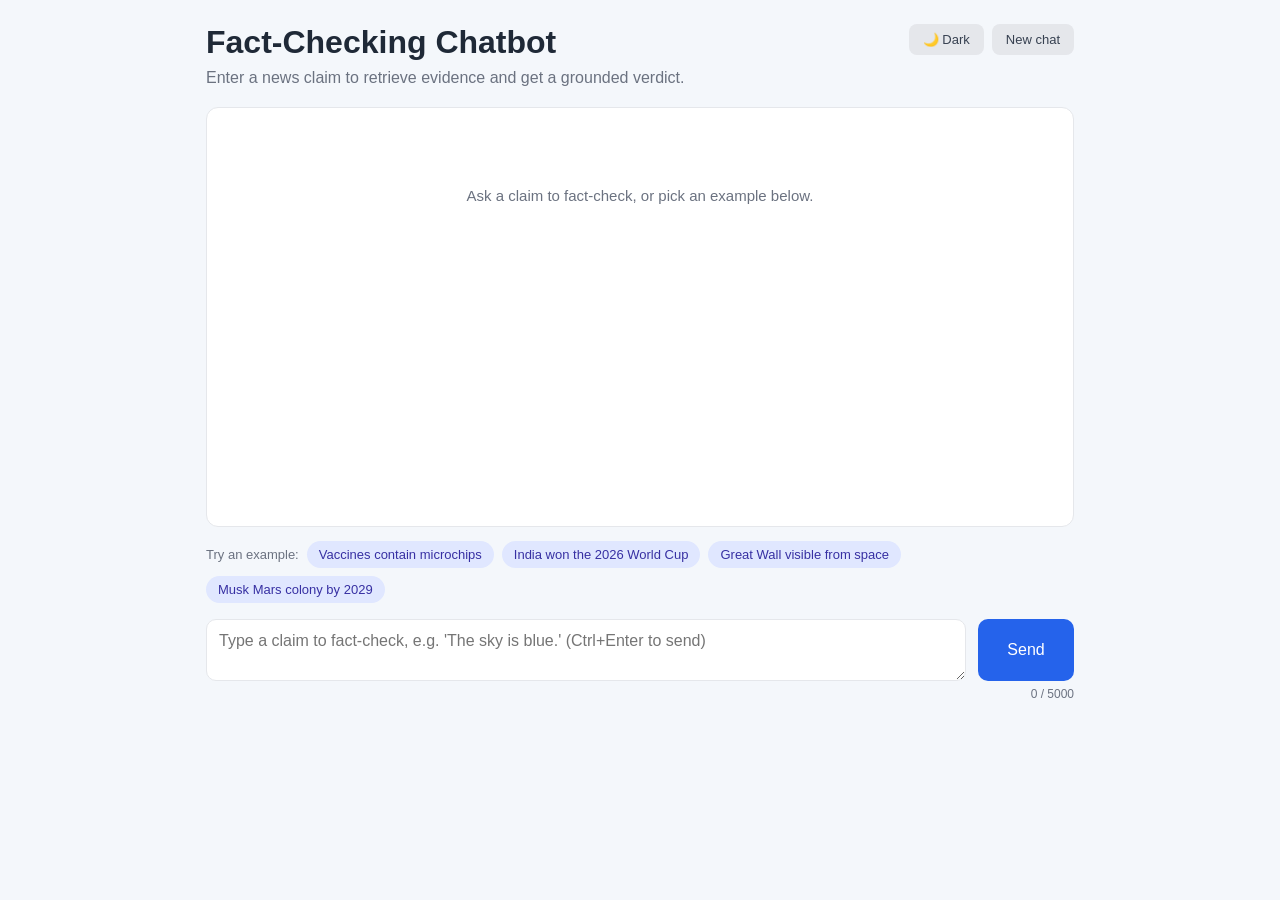
<file: static/index.html>
<!DOCTYPE html>
<html lang="en">
<head>
  <meta charset="UTF-8" />
  <meta name="viewport" content="width=device-width, initial-scale=1.0" />
  <title>AI Fake News Detector — Chat</title>
  <link rel="stylesheet" href="/static/style.css" />
</head>
<body>
  <div class="app">
    <header class="header">
      <div class="header-row">
        <div>
          <h1>Fact-Checking Chatbot</h1>
          <p>Enter a news claim to retrieve evidence and get a grounded verdict.</p>
        </div>
        <div class="header-actions">
          <button id="theme-toggle" class="secondary-button" type="button" title="Toggle dark mode">🌙 Dark</button>
          <button id="new-chat-button" class="secondary-button" type="button" title="Clear the conversation">New chat</button>
        </div>
      </div>
    </header>

    <main id="chat-area" class="chat-area" aria-live="polite"></main>

    <section id="error-banner" class="error-banner hidden" role="alert"></section>
    <div class="retry-row hidden" id="retry-row">
      <button id="retry-button" class="retry-button" type="button">↻ Retry</button>
    </div>

    <section class="suggestions" aria-label="Example claims">
      <span class="suggestions-label">Try an example:</span>
      <button type="button" class="example-chip" data-claim="COVID vaccines contain microchips for tracking people.">Vaccines contain microchips</button>
      <button type="button" class="example-chip" data-claim="India won the 2026 FIFA World Cup.">India won the 2026 World Cup</button>
      <button type="button" class="example-chip" data-claim="The Great Wall of China is visible from space with the naked eye.">Great Wall visible from space</button>
      <button type="button" class="example-chip" data-claim="Elon Musk announced plans to build a colony on Mars by 2029.">Musk Mars colony by 2029</button>
    </section>

    <form id="chat-form" class="chat-form">
      <textarea
        id="message-input"
        rows="2"
        maxlength="5000"
        placeholder="Type a claim to fact-check, e.g. 'The sky is blue.' (Ctrl+Enter to send)"
        required
      ></textarea>
      <button id="send-button" type="submit">Send</button>
    </form>
    <div id="char-count" class="char-count">0 / 5000</div>

    <div id="loading-indicator" class="loading hidden">
      <span class="spinner" aria-hidden="true"></span>
      Fact-checking… retrieving evidence and verifying the claim.
    </div>
  </div>

  <script src="/static/app.js"></script>
</body>
</html>
</file>
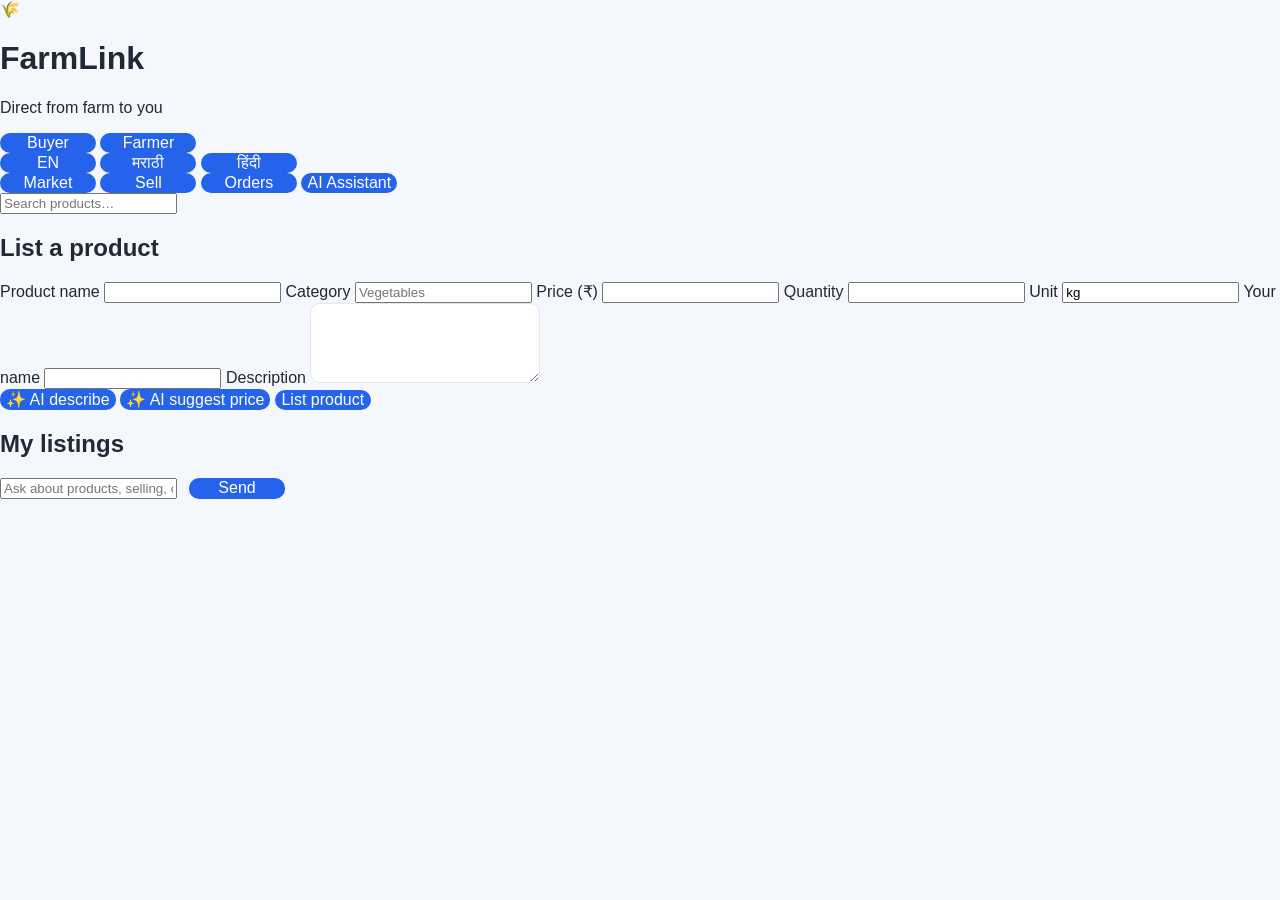
<file: farmlink/static/index.html>
<!DOCTYPE html>
<html lang="en">
<head>
  <meta charset="UTF-8" />
  <meta name="viewport" content="width=device-width, initial-scale=1.0" />
  <meta name="theme-color" content="#0b3d2e" />
  <meta name="description" content="FarmLink — direct farmer-to-consumer marketplace with AI assistance." />
  <meta name="mobile-web-app-capable" content="yes" />
  <meta name="apple-mobile-web-app-capable" content="yes" />
  <meta name="apple-mobile-web-app-status-bar-style" content="black-translucent" />
  <link rel="manifest" href="/static/manifest.json" />
  <link rel="icon" href="/static/icon.svg" type="image/svg+xml" />
  <title>FarmLink — Farmer-to-Consumer Marketplace</title>
  <link rel="stylesheet" href="/static/style.css" />
</head>
<body>
  <header class="topbar">
    <div class="brand">
      <span class="brand-icon">🌾</span>
      <div>
        <h1>FarmLink</h1>
        <p class="tagline" data-i18n="tagline">Direct from farm to you</p>
      </div>
    </div>

    <div class="topbar-controls">
      <div class="role-toggle" role="group" aria-label="Role">
        <button class="role-btn active" data-role="buyer" data-i18n="buyer">Buyer</button>
        <button class="role-btn" data-role="farmer" data-i18n="farmer">Farmer</button>
      </div>
      <div class="lang-toggle" role="group" aria-label="Language">
        <button class="lang-btn active" data-lang="en">EN</button>
        <button class="lang-btn" data-lang="mr">मराठी</button>
        <button class="lang-btn" data-lang="hi">हिंदी</button>
      </div>
    </div>
  </header>

  <nav class="tabs" role="tablist">
    <button class="tab active" data-tab="market" data-i18n="market">Market</button>
    <button class="tab" data-tab="sell" data-i18n="sell">Sell</button>
    <button class="tab" data-tab="orders" data-i18n="orders">Orders</button>
    <button class="tab" data-tab="assistant" data-i18n="assistant">AI Assistant</button>
  </nav>

  <main>
    <!-- MARKET -->
    <section id="tab-market" class="tab-panel active">
      <div class="market-controls">
        <input id="search-input" type="search" data-i18n-ph="search_ph" placeholder="Search products…" />
        <div id="category-chips" class="chips"></div>
      </div>
      <div id="product-grid" class="product-grid"></div>
      <div id="market-empty" class="empty-state hidden">
        <p data-i18n="no_products">No products found.</p>
      </div>
    </section>

    <!-- SELL -->
    <section id="tab-sell" class="tab-panel">
      <div class="card">
        <h2 data-i18n="list_product">List a product</h2>
        <form id="sell-form" class="form-grid">
          <label>
            <span data-i18n="f_name">Product name</span>
            <input name="name" maxlength="80" required />
          </label>
          <label>
            <span data-i18n="f_category">Category</span>
            <input name="category" maxlength="40" placeholder="Vegetables" />
          </label>
          <label>
            <span data-i18n="f_price">Price (₹)</span>
            <input name="price" type="number" min="0.01" step="0.01" required />
          </label>
          <label>
            <span data-i18n="f_qty">Quantity</span>
            <input name="quantity" type="number" min="0.01" step="0.01" required />
          </label>
          <label>
            <span data-i18n="f_unit">Unit</span>
            <input name="unit" maxlength="20" value="kg" />
          </label>
          <label>
            <span data-i18n="f_farmer">Your name</span>
            <input name="farmer" maxlength="80" required />
          </label>
          <label class="full">
            <span data-i18n="f_desc">Description</span>
            <textarea name="description" maxlength="2000" rows="3"></textarea>
          </label>
          <div class="form-actions full">
            <button type="button" id="ai-describe" class="btn ai" data-i18n="ai_describe">✨ AI describe</button>
            <button type="button" id="ai-price" class="btn ai" data-i18n="ai_price">✨ AI suggest price</button>
            <button type="submit" class="btn primary" data-i18n="list_btn">List product</button>
          </div>
        </form>
      </div>
      <div class="card">
        <h2 data-i18n="my_listings">My listings</h2>
        <div id="my-listings" class="table-wrap"></div>
      </div>
    </section>

    <!-- ORDERS -->
    <section id="tab-orders" class="tab-panel">
      <div id="orders-list" class="orders-list"></div>
      <div id="orders-empty" class="empty-state hidden">
        <p data-i18n="no_orders">No orders yet.</p>
      </div>
    </section>

    <!-- ASSISTANT -->
    <section id="tab-assistant" class="tab-panel">
      <div class="chat-card">
        <div id="chat-log" class="chat-log"></div>
        <div class="chat-quick" id="chat-quick"></div>
        <form id="chat-form" class="chat-form">
          <input id="chat-input" data-i18n-ph="chat_ph" placeholder="Ask about products, selling, or your order…" maxlength="2000" />
          <button type="submit" class="btn primary" data-i18n="send">Send</button>
        </form>
      </div>
    </section>
  </main>

  <!-- CART FAB -->
  <button id="cart-fab" class="cart-fab hidden" title="Cart">
    🛒 <span id="cart-count">0</span>
  </button>

  <!-- CHECKOUT MODAL -->
  <div id="checkout-modal" class="modal-backdrop hidden">
    <div class="modal">
      <h2 data-i18n="checkout">Checkout</h2>
      <div id="cart-items" class="cart-items"></div>
      <form id="checkout-form" class="form-grid">
        <label>
          <span data-i18n="checkout_name">Your name</span>
          <input name="buyer" maxlength="80" required />
        </label>
        <label>
          <span data-i18n="f_phone">Phone</span>
          <input name="phone" maxlength="20" required />
        </label>
        <label class="full">
          <span data-i18n="f_address">Delivery address</span>
          <textarea name="address" maxlength="500" rows="2" required></textarea>
        </label>
        <div class="full">
          <span class="field-label" data-i18n="pay_method">Payment method</span>
          <div class="pay-methods" id="pay-methods">
            <label class="pay-option">
              <input type="radio" name="payment_method" value="upi" checked />
              <span>📱 <b data-i18n="pay_upi">UPI</b><small data-i18n="pay_upi_sub">GPay · PhonePe · Paytm</small></span>
            </label>
            <label class="pay-option">
              <input type="radio" name="payment_method" value="card" />
              <span>💳 <b data-i18n="pay_card">Card</b><small data-i18n="pay_card_sub">Credit / debit</small></span>
            </label>
            <label class="pay-option">
              <input type="radio" name="payment_method" value="cod" />
              <span>💵 <b data-i18n="pay_cod">Cash on delivery</b><small data-i18n="pay_cod_sub">Pay when it arrives</small></span>
            </label>
          </div>
        </div>
        <div class="form-actions full">
          <button type="button" id="checkout-cancel" class="btn" data-i18n="cancel">Cancel</button>
          <button type="submit" class="btn primary" data-i18n="place_order">Place order</button>
        </div>
      </form>
    </div>
  </div>

  <div id="toast" class="toast hidden"></div>

  <script src="/static/app.js"></script>
</body>
</html>
</file>
<file: static/style.css>
:root {
  color-scheme: light;
  --bg: #f4f7fb;
  --panel: #ffffff;
  --text: #1f2937;
  --muted: #6b7280;
  --primary: #2563eb;
  --user: #dbeafe;
  --assistant: #ecfdf5;
  --error: #fee2e2;
  --error-text: #991b1b;
  --border: #e5e7eb;
  --chip: #e0e7ff;
  --chip-text: #3730a3;
  --chip-hover: #c7d2fe;
  --secondary: #e5e7eb;
  --secondary-text: #374151;
  --secondary-hover: #d1d5db;
  --loading-bg: #eff6ff;
  --loading-text: #1d4ed8;
}

body.dark {
  color-scheme: dark;
  --bg: #0f172a;
  --panel: #1e293b;
  --text: #e2e8f0;
  --muted: #94a3b8;
  --primary: #3b82f6;
  --user: #1e3a5f;
  --assistant: #12352a;
  --error: #451a1a;
  --error-text: #fca5a5;
  --border: #334155;
  --chip: #312e81;
  --chip-text: #c7d2fe;
  --chip-hover: #4338ca;
  --secondary: #334155;
  --secondary-text: #e2e8f0;
  --secondary-hover: #475569;
  --loading-bg: #172554;
  --loading-text: #93c5fd;
}

* {
  box-sizing: border-box;
}

body {
  margin: 0;
  font-family: Arial, Helvetica, sans-serif;
  background: var(--bg);
  color: var(--text);
}

.app {
  max-width: 900px;
  margin: 0 auto;
  padding: 24px 16px 32px;
}

/* ------------------------------------------------------------------ */
/* Header                                                              */
/* ------------------------------------------------------------------ */

.header h1 {
  margin: 0 0 8px;
}

.header p {
  margin: 0;
  color: var(--muted);
}

.header-row {
  display: flex;
  align-items: flex-start;
  justify-content: space-between;
  gap: 16px;
}

.header-actions {
  display: flex;
  gap: 8px;
}

.secondary-button {
  background: var(--secondary);
  color: var(--secondary-text);
  min-width: 0;
  padding: 8px 14px;
  font-size: 13px;
  border-radius: 8px;
  white-space: nowrap;
}

.secondary-button:hover {
  background: var(--secondary-hover);
}

/* ------------------------------------------------------------------ */
/* Chat area                                                           */
/* ------------------------------------------------------------------ */

.chat-area {
  margin-top: 20px;
  min-height: 420px;
  max-height: 60vh;
  overflow-y: auto;
  background: var(--panel);
  border: 1px solid var(--border);
  border-radius: 12px;
  padding: 16px;
}

.empty-state {
  color: var(--muted);
  text-align: center;
  padding: 48px 16px;
  font-size: 15px;
}

.message {
  margin-bottom: 16px;
  padding: 12px 14px;
  border-radius: 10px;
  line-height: 1.5;
  overflow-wrap: anywhere;
  word-break: break-word;
}

.user-text {
  white-space: pre-wrap;
}

.message.user {
  background: var(--user);
}

.message.assistant {
  background: var(--assistant);
  animation: fade-in 0.25s ease;
}

@keyframes fade-in {
  from {
    opacity: 0;
    transform: translateY(4px);
  }
  to {
    opacity: 1;
    transform: none;
  }
}

.message-label {
  font-size: 12px;
  font-weight: bold;
  color: var(--muted);
  margin-bottom: 6px;
}

/* ------------------------------------------------------------------ */
/* Verdict + confidence                                                */
/* ------------------------------------------------------------------ */

.verdict {
  display: inline-block;
  margin: 8px 0;
  padding: 4px 12px;
  border-radius: 999px;
  background: #111827;
  color: #fff;
  font-size: 12px;
  font-weight: bold;
  letter-spacing: 0.02em;
}

.verdict-supported {
  background: #15803d;
}

.verdict-contradicted {
  background: #b91c1c;
}

.verdict-mixed {
  background: #b45309;
}

.verdict-unverified {
  background: #6b7280;
}

.confidence {
  margin: 6px 0 10px;
}

.confidence-label {
  font-size: 12px;
  color: var(--muted);
  margin-bottom: 4px;
}

.confidence-track {
  height: 8px;
  border-radius: 999px;
  background: var(--border);
  overflow: hidden;
}

.confidence-fill {
  height: 100%;
  border-radius: 999px;
  transition: width 0.4s ease;
}

.answer {
  white-space: pre-wrap;
}

.meta {
  color: var(--muted);
  font-size: 13px;
  margin-top: 8px;
}

.muted-text {
  color: var(--muted);
}

/* ------------------------------------------------------------------ */
/* Evidence + sources (collapsible)                                    */
/* ------------------------------------------------------------------ */

.evidence-section {
  margin-top: 12px;
  border: 1px solid var(--border);
  border-radius: 8px;
  background: var(--panel);
  padding: 8px 12px;
}

.evidence-section summary {
  cursor: pointer;
  font-size: 14px;
  font-weight: bold;
  color: var(--text);
  user-select: none;
}

.evidence-section ul {
  margin: 8px 0 4px;
  padding-left: 18px;
}

.evidence-section li {
  margin-bottom: 8px;
  overflow-wrap: anywhere;
  word-break: break-word;
  font-size: 14px;
}

.evidence-link {
  display: inline-block;
  margin-left: 6px;
  font-size: 12px;
  color: var(--primary);
  text-decoration: none;
}

.evidence-link:hover {
  text-decoration: underline;
}

.sources-section li {
  margin-bottom: 4px;
}

/* ------------------------------------------------------------------ */
/* Quick replies + suggestions                                         */
/* ------------------------------------------------------------------ */

.quick-replies {
  display: flex;
  flex-wrap: wrap;
  gap: 8px;
  margin-top: 12px;
}

.quick-reply-chip {
  min-width: 0;
  padding: 6px 14px;
  background: var(--chip);
  color: var(--chip-text);
  font-size: 13px;
  border-radius: 999px;
}

.quick-reply-chip:hover {
  background: var(--chip-hover);
}

.suggestions {
  display: flex;
  flex-wrap: wrap;
  align-items: center;
  gap: 8px;
  margin-top: 14px;
}

.suggestions-label {
  color: var(--muted);
  font-size: 13px;
}

.example-chip {
  min-width: 0;
  padding: 6px 12px;
  background: var(--chip);
  color: var(--chip-text);
  font-size: 13px;
  border-radius: 999px;
}

.example-chip:hover {
  background: var(--chip-hover);
}

/* ------------------------------------------------------------------ */
/* Form                                                                */
/* ------------------------------------------------------------------ */

.chat-form {
  display: flex;
  gap: 12px;
  margin-top: 16px;
}

textarea {
  flex: 1;
  resize: vertical;
  min-height: 56px;
  padding: 12px;
  border: 1px solid var(--border);
  border-radius: 10px;
  font: inherit;
  background: var(--panel);
  color: var(--text);
}

button {
  min-width: 96px;
  border: none;
  border-radius: 10px;
  background: var(--primary);
  color: white;
  font: inherit;
  cursor: pointer;
}

button:disabled {
  opacity: 0.6;
  cursor: not-allowed;
}

.char-count {
  margin-top: 6px;
  font-size: 12px;
  color: var(--muted);
  text-align: right;
}

/* ------------------------------------------------------------------ */
/* Loading + errors                                                    */
/* ------------------------------------------------------------------ */

.loading,
.error-banner {
  margin-top: 12px;
  padding: 10px 12px;
  border-radius: 8px;
}

.loading {
  display: flex;
  align-items: center;
  gap: 10px;
  background: var(--loading-bg);
  color: var(--loading-text);
}

.spinner {
  width: 16px;
  height: 16px;
  border: 2px solid var(--loading-text);
  border-top-color: transparent;
  border-radius: 50%;
  animation: spin 0.8s linear infinite;
  flex-shrink: 0;
}

@keyframes spin {
  to {
    transform: rotate(360deg);
  }
}

.error-banner {
  background: var(--error);
  color: var(--error-text);
}

.retry-row {
  margin-top: 8px;
}

.retry-button {
  min-width: 0;
  padding: 6px 14px;
  font-size: 13px;
  border-radius: 8px;
  background: var(--secondary);
  color: var(--secondary-text);
}

.retry-button:hover {
  background: var(--secondary-hover);
}

.hidden {
  display: none;
}
</file>
